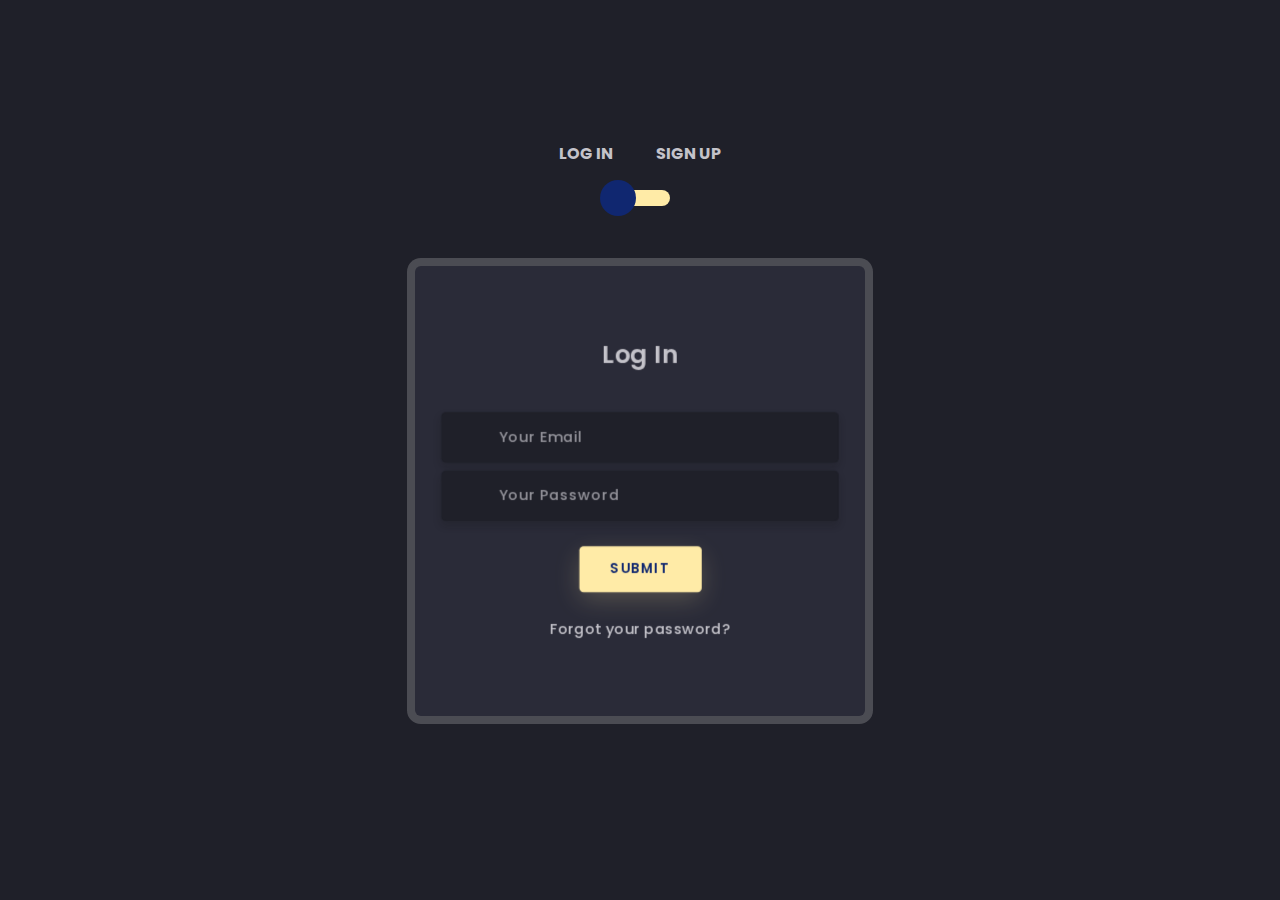
<file: index.html>
<!DOCTYPE html>
<html lang="en">

<head>
      <meta charset="UTF-8">
      <meta http-equiv="X-UA-Compatible" content="IE=edge">
      <meta name="viewport" content="width=device-width, initial-scale=1.0">
      <title>log In / Sign Up</title>
      <link rel='stylesheet'
            href='https://cdnjs.cloudflare.com/ajax/libs/twitter-bootstrap/4.5.0/css/bootstrap.min.css'>
      <link rel='stylesheet' href='https://unicons.iconscout.com/release/v2.1.9/css/unicons.css'>
      <link rel="stylesheet" href="css/style.css">
</head>

<body translate="no">
      <div class="col-12 text-center align-self-center py-4">
            <div class="section pb-5 pt-5 pt-sm-2 text-center">
                  <h6 class="mb-0 pb-3 "><span>Log In </span><span>Sign Up</span></h6>
                  <input class="checkbox" type="checkbox" id="reg-log" name="reg-log" />
                  <label for="reg-log"></label>
                 <div class="card-3d-wrap mx-auto">
                         <div class="card-3d-wrapper">
                              <div class="card-front">
                                    <div class="center-wrap">
                                          <div class="section text-center">
                                                <h4 class="mb-4 pb-3">Log In</h4>
                                                <form action="display.html" target="_blank">
                                                      <div class="form-group">
                                                            <input type="email" name="lemail" class="form-style"
                                                                  placeholder="Your Email" id="lemail"
                                                                  autocomplete="off">
                                                            <i class="input-icon uil uil-at"></i>
                                                      </div>
                                                      <div class="form-group mt-2">
                                                            <input type="password" name="logpass" class="form-style"
                                                                  placeholder="Your Password" id="logpass"
                                                                  autocomplete="off">
                                                            <i class="input-icon uil uil-lock-alt"></i>
                                                      </div>
                                                      <input type="submit" class="btn mt-4" value="submit">
                                                      <p class="mb-0 mt-4 text-center"><a href="#" class="link">Forgot
                                                                  your
                                                                  password?</a></p>
                                                </form>
                                          </div>
                                    </div>
                              </div>
                              <div class="card-back">
                              <div class="center-wrap">
                                    <div class="section text-center">
                                          <h4 class="mb-4 pb-4">Sign Up</h4>
                                          <form target="_blank" id="form" method="GET" action="display.html">
                                                <div class="form-group">
                                                      <input type="text" name="logname" id="logname" class="form-style"
                                                            placeholder="Your Full Name" autocomplete="off">
                                                      <i class="input-icon uil uil-user"></i>
                                                </div>

                                                <div class="form-group mt-2">
                                                      <input type="email" name="logemail" id="logemail"
                                                            class="form-style" placeholder="Your Email"
                                                            autocomplete="off">
                                                      <i class="input-icon uil uil-at"></i>
                                                </div>
                                                <div class="form-group mt-2">
                                                      <input type="number" name="lognumber" class="form-style"
                                                            placeholder="Your mobile number" id="lognumber"
                                                            autocomplete="off">
                                                      <i class="input-icon uil uil-phone"></i>
                                                </div>
                                                <div class="form-group mt-2">
                                                      <input type="text" name="logadd" class="form-style"
                                                            placeholder="Your location" id="logadd" autocomplete="off">
                                                      <i class="input-icon uil uil-location-point"></i>
                                                </div>
                                                <input type="button" value="Submit" onclick="submitForm()"
                                                      class="btn mt-4">
                                          </form>
                                          <script>
                                                function submitForm() {
                                                      if (typeof (localStorage) != "undefined") {
                                                            localStorage.logname = document.getElementById("logname").value;
                                                            localStorage.logemail = document.getElementById("logemail").value;
                                                            localStorage.lognumber = document.getElementById("lognumber").value;
                                                            localStorage.logadd = document.getElementById("logadd").value;
                                                      }
                                                      document.getElementById("form").submit();
                                                }

                                          </script>
                                    </div>
                              </div>
                        </div>
                  </div>
            </div>
      </div>

      </div>

</body>

</html>
</file>
<file: css/style.css>
@import url('https://fonts.googleapis.com/css?family=Poppins:400,500,600,700,800,900');

body {
      font-family: 'Poppins', sans-serif;
      font-weight: 300;
      font-size: 15px;
      line-height: 1.7;
      color: #c4c3ca;
      background-color: #1f2029;
      overflow-x: hidden;
      background-repeat: no-repeat;
      background-size: cover;
      background-position: center;
      background-attachment: fixed;
      min-height: 100vh;
      display: flex;
      flex-wrap: wrap;
      background-image: url('https://s3-us-west-2.amazonaws.com/s.cdpn.io/1462889/pat.svg');

}

a {
      cursor: pointer;
      transition: all 200ms linear;
}

a:hover {
      text-decoration: none;
}

.link {
      color: #c4c3ca;
}

.link:hover {
      color: #ffeba7;
}

p {
      font-weight: 500;
      font-size: 14px;
      line-height: 1.7;
}

h4 {
      font-weight: 600;
}

h6 span {
      padding: 0 20px;
      text-transform: uppercase;
      font-weight: 700;
}

[type="checkbox"]:checked,
[type="checkbox"]:not(:checked) {
      position: absolute;
      left: -9999px;
}

.checkbox:checked+label,
.checkbox:not(:checked)+label {
      position: relative;
      display: block;
      text-align: center;
      width: 60px;
      height: 16px;
      border-radius: 8px;
      padding: 0;
      margin: 10px auto;
      cursor: pointer;
      background-color: #ffeba7;
}

.checkbox:checked+label:before,
.checkbox:not(:checked)+label:before {
      position: absolute;
      display: block;
      width: 36px;
      height: 36px;
      border-radius: 50%;
      color: #ffeba7;
      background-color: #102770;
      font-family: 'unicons';
      content: '\eb4f';
      z-index: 20;
      top: -10px;
      left: -10px;
      line-height: 36px;
      text-align: center;
      font-size: 24px;
      transition: all 0.5s ease;
}

.checkbox:checked+label:before {
      transform: translateX(44px) rotate(-270deg);
}


.card-3d-wrap {
      position: relative;
      width: 450px;
      max-width: 100%;
      height: 450px;
      -webkit-transform-style: preserve-3d;
      transform-style: preserve-3d;
      perspective: 800px;
      margin-top: 60px;
}

.card-3d-wrapper {
      width: 100%;
      height: 100%;
      position: absolute;
      top: 0;
      left: 0;
      -webkit-transform-style: preserve-3d;
      transform-style: preserve-3d;
      transition: all 1200ms ease-out;
}

.card-front, .card-back {
      width: 100%;
      height: 100%;
      background-color: #2a2b38;
      background-image: url('https://s3-us-west-2.amazonaws.com/s.cdpn.io/1462889/pat.svg');
      background-size: cover;
      background-position: center;
      background-attachment: fixed;
      background-position: bottom center;
      background-repeat: no-repeat;
     /*  background-size: 300%; */
      position: absolute;
      border-radius: 6px;
      left: 0;
      top: 0;
      -webkit-transform-style: preserve-3d;
      transform-style: preserve-3d;
      -webkit-backface-visibility: hidden;
      -moz-backface-visibility: hidden;
      -o-backface-visibility: hidden;
      backface-visibility: hidden;
      box-shadow: 0 0 0 8px rgba(255, 255, 255, 0.2);

}

.card-back {
      transform: rotateY(180deg);
}

.checkbox:checked~.card-3d-wrap .card-3d-wrapper {
      transform: rotateY(180deg);
}

.center-wrap {
      position: absolute;
      width: 100%;
      padding: 0 35px;
      top: 50%;
      left: 0;
      transform: translate3d(0, -50%, 35px) perspective(100px);
      z-index: 20;
      display: block;
}


.form-group {
      position: relative;
      display: block;
      margin: 0;
      padding: 0;
}

.form-style {
      padding: 13px 20px;
      padding-left: 55px;
      height: 48px;
      width: 100%;
      font-weight: 500;
      border-radius: 4px;
      font-size: 14px;
      line-height: 22px;
      letter-spacing: 0.5px;
      outline: none;
      color: #c4c3ca;
      background-color: #1f2029;
      border: none;
      -webkit-transition: all 200ms linear;
      transition: all 200ms linear;
      box-shadow: 0 4px 8px 0 rgba(21, 21, 21, .2);
}

.form-style:focus,
.form-style:active {
      border: none;
      outline: none;
      box-shadow: 0 4px 8px 0 rgba(21, 21, 21, .2);
}

.input-icon {
      position: absolute;
      top: 0;
      left: 18px;
      height: 48px;
      font-size: 24px;
      line-height: 48px;
      text-align: left;
      color: #ffeba7;
      -webkit-transition: all 200ms linear;
      transition: all 200ms linear;
}

.form-group input:-ms-input-placeholder {
      color: #c4c3ca;
      opacity: 0.7;
      -webkit-transition: all 200ms linear;
      transition: all 200ms linear;
}

.form-group input::-moz-placeholder {
      color: #c4c3ca;
      opacity: 0.7;
      -webkit-transition: all 200ms linear;
      transition: all 200ms linear;
}

.form-group input:-moz-placeholder {
      color: #c4c3ca;
      opacity: 0.7;
      -webkit-transition: all 200ms linear;
      transition: all 200ms linear;
}

.form-group input::-webkit-input-placeholder {
      color: #c4c3ca;
      opacity: 0.7;
      -webkit-transition: all 200ms linear;
      transition: all 200ms linear;
}

.form-group input:focus:-ms-input-placeholder {
      opacity: 0;
      -webkit-transition: all 200ms linear;
      transition: all 200ms linear;
}

.form-group input:focus::-moz-placeholder {
      opacity: 0;
      -webkit-transition: all 200ms linear;
      transition: all 200ms linear;
}

.form-group input:focus:-moz-placeholder {
      opacity: 0;
      -webkit-transition: all 200ms linear;
      transition: all 200ms linear;
}

.form-group input:focus::-webkit-input-placeholder {
      opacity: 0;
      -webkit-transition: all 200ms linear;
      transition: all 200ms linear;
}

.btn {
      border-radius: 4px;
      height: 44px;
      font-size: 13px;
      font-weight: 600;
      text-transform: uppercase;
      -webkit-transition: all 200ms linear;
      transition: all 200ms linear;
      padding: 0 30px;
      letter-spacing: 1px;
      display: -webkit-inline-flex;
      display: -ms-inline-flexbox;
      display: inline-flex;
      -webkit-align-items: center;
      -moz-align-items: center;
      -ms-align-items: center;
      align-items: center;
      -webkit-justify-content: center;
      -moz-justify-content: center;
      -ms-justify-content: center;
      justify-content: center;
      -ms-flex-pack: center;
      text-align: center;
      border: none;
      background-color: #ffeba7;
      color: #102770;
      box-shadow: 0 8px 24px 0 rgba(255, 235, 167, .2);
}

.btn:active {
      color: #d1d1e4;
      border-bottom: 3px solid #1f2029;
      background: linear-gradient(to left, rgba(127, 199, 231, 0) 0%, rgba(207, 204, 255, 0.2) 44%, rgba(211, 226, 255, 0.4) 100%);
      box-shadow: 0 8px 24px 0 rgba(16, 39, 112, .2);
}

.btn:hover {
      color: #d1d1e4;
      border-bottom: 3px solid #1f2029;
      background: linear-gradient(to bottom, rgba(127, 199, 231, 0) 0%, rgba(207, 204, 255, 0.2) 44%, rgba(211, 226, 255, 0.4) 100%);
      box-shadow: 0 8px 24px 0 rgba(16, 39, 112, .2);

}

.logo {
      position: absolute;
      top: 30px;
      right: 30px;
      display: block;
      z-index: 100;
      transition: all 250ms linear;
}

.logo img {
      height: 26px;
      width: auto;
      display: block;
}

/* =========================================================================================== */
::-webkit-scrollbar {
      width: 0px;
}

/* Track */
::-webkit-scrollbar-track {
      background: #1f2029;
      border-radius: 50%;
}

/* Handle */
::-webkit-scrollbar-thumb {
      background: #2c304f;
      border-radius: 100px 100px 100px 100px;
}

/* Handle on hover */
::-webkit-scrollbar-thumb:hover {
      background: linear-gradient(to left, rgba(127, 199, 231, 0) 0%, rgba(207, 204, 255, 0.2) 44%, rgba(211, 226, 255, 0.4) 100%);
}
</file>
